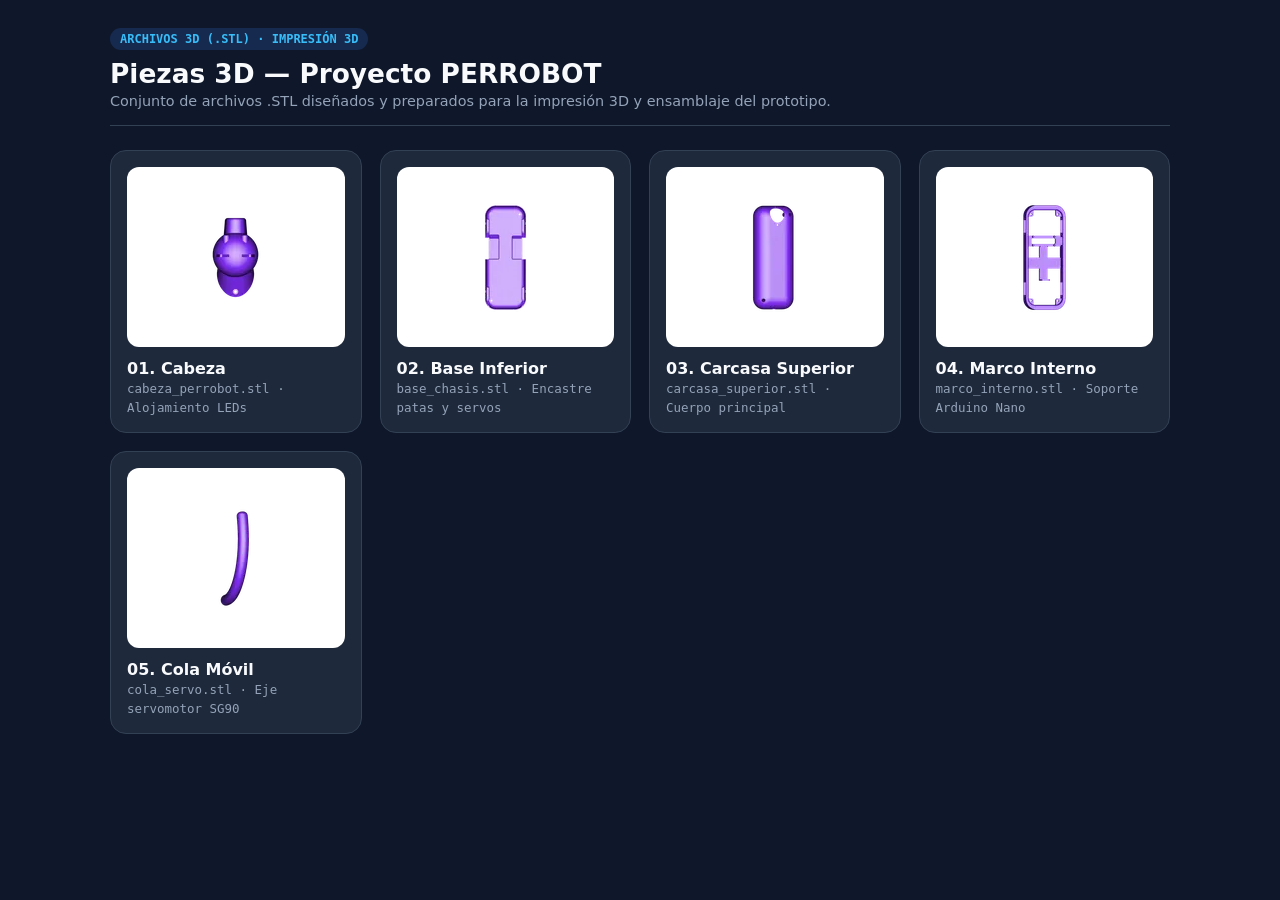
<file: proyectos/perrobot/partes-3d.html>
<!DOCTYPE html>
<html lang="es">
<head>
  <meta charset="UTF-8" />
  <meta name="viewport" content="width=device-width, initial-scale=1.0" />
  <title>Partes 3D (.STL) — Proyecto PERROBOT</title>
  <style>
    * { box-sizing: border-box; margin: 0; padding: 0; }
    body {
      font-family: system-ui, -apple-system, "Segoe UI", Roboto, sans-serif;
      background: #0f172a;
      color: #f8fafc;
      min-height: 100vh;
      padding: 28px 20px;
    }
    .container { max-width: 1060px; margin: 0 auto; }
    header { margin-bottom: 24px; border-bottom: 1px solid #334155; padding-bottom: 16px; }
    .tag { display: inline-block; padding: 4px 10px; border-radius: 999px; background: rgba(59,130,246,0.18); color: #38bdf8; font-family: monospace; font-size: 0.75rem; font-weight: 700; margin-bottom: 8px; }
    h1 { font-size: 1.65rem; font-weight: 800; margin-bottom: 4px; }
    p.sub { color: #94a3b8; font-size: 0.9rem; }
    .grid { display: grid; grid-template-columns: repeat(auto-fit, minmax(220px, 1fr)); gap: 18px; }
    .card {
      background: #1e293b;
      border: 1px solid #334155;
      border-radius: 16px;
      padding: 16px;
      display: flex;
      flex-direction: column;
      gap: 12px;
      transition: transform 0.2s, border-color 0.2s;
    }
    .card:hover { transform: translateY(-4px); border-color: #3b82f6; }
    .img-box {
      background: #ffffff;
      border-radius: 12px;
      height: 180px;
      display: flex;
      align-items: center;
      justify-content: center;
      padding: 12px;
    }
    .img-box img { max-width: 100%; max-height: 100%; object-fit: contain; }
    .card h2 { font-size: 1rem; font-weight: 700; }
    .card span { font-family: monospace; font-size: 0.78rem; color: #94a3b8; }
  </style>
</head>
<body>
  <div class="container">
    <header>
      <span class="tag">ARCHIVOS 3D (.STL) · IMPRESIÓN 3D</span>
      <h1>Piezas 3D — Proyecto PERROBOT</h1>
      <p class="sub">Conjunto de archivos .STL diseñados y preparados para la impresión 3D y ensamblaje del prototipo.</p>
    </header>

    <div class="grid">
      <article class="card">
        <div class="img-box"><img src="./pieza-1-cabeza.png" alt="Cabeza STL" /></div>
        <div><h2>01. Cabeza</h2><span>cabeza_perrobot.stl · Alojamiento LEDs</span></div>
      </article>
      <article class="card">
        <div class="img-box"><img src="./pieza-2-base.png" alt="Base inferior STL" /></div>
        <div><h2>02. Base Inferior</h2><span>base_chasis.stl · Encastre patas y servos</span></div>
      </article>
      <article class="card">
        <div class="img-box"><img src="./pieza-3-carcasa.png" alt="Carcasa superior STL" /></div>
        <div><h2>03. Carcasa Superior</h2><span>carcasa_superior.stl · Cuerpo principal</span></div>
      </article>
      <article class="card">
        <div class="img-box"><img src="./pieza-4-marco.png" alt="Marco interno STL" /></div>
        <div><h2>04. Marco Interno</h2><span>marco_interno.stl · Soporte Arduino Nano</span></div>
      </article>
      <article class="card">
        <div class="img-box"><img src="./pieza-5-cola.png" alt="Cola móvil STL" /></div>
        <div><h2>05. Cola Móvil</h2><span>cola_servo.stl · Eje servomotor SG90</span></div>
      </article>
    </div>
  </div>
</body>
</html>
</file>
